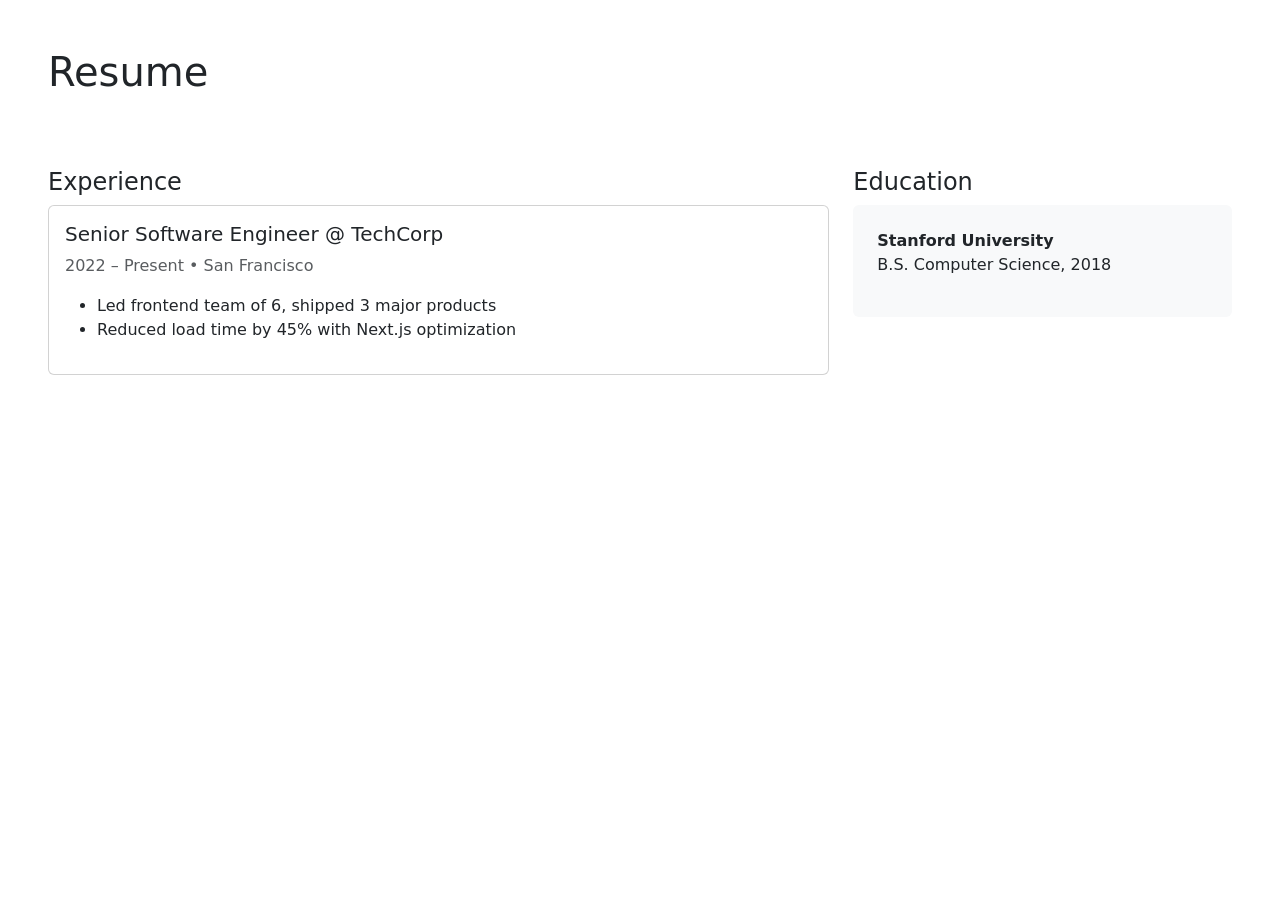
<file: resume.html>
<!DOCTYPE html>
<html lang="en">
<head>
    <meta charset="UTF-8">
    <title>Resume - Alex Rivera</title>
    <link href="https://cdn.jsdelivr.net/npm/bootstrap@5.3.3/dist/css/bootstrap.min.css" rel="stylesheet">
</head>
<body>
<div class="p-5">
    <h1 class="mb-4">Resume</h1>
    <div class="row">
        <div class="col-md-8">
            <h4 class="mt-5">Experience</h4>
            <div class="card mb-4">
                <div class="card-body">
                    <h5>Senior Software Engineer @ TechCorp</h5>
                    <p class="text-muted">2022 – Present • San Francisco</p>
                    <ul>
                        <li>Led frontend team of 6, shipped 3 major products</li>
                        <li>Reduced load time by 45% with Next.js optimization</li>
                    </ul>
                </div>
            </div>
            <!-- more cards -->
        </div>
        <div class="col-md-4">
            <h4 class="mt-5">Education</h4>
            <div class="bg-light p-4 rounded">
                <p><strong>Stanford University</strong><br>B.S. Computer Science, 2018</p>
            </div>
        </div>
    </div>
</div>
</body>
</html>
</file>
